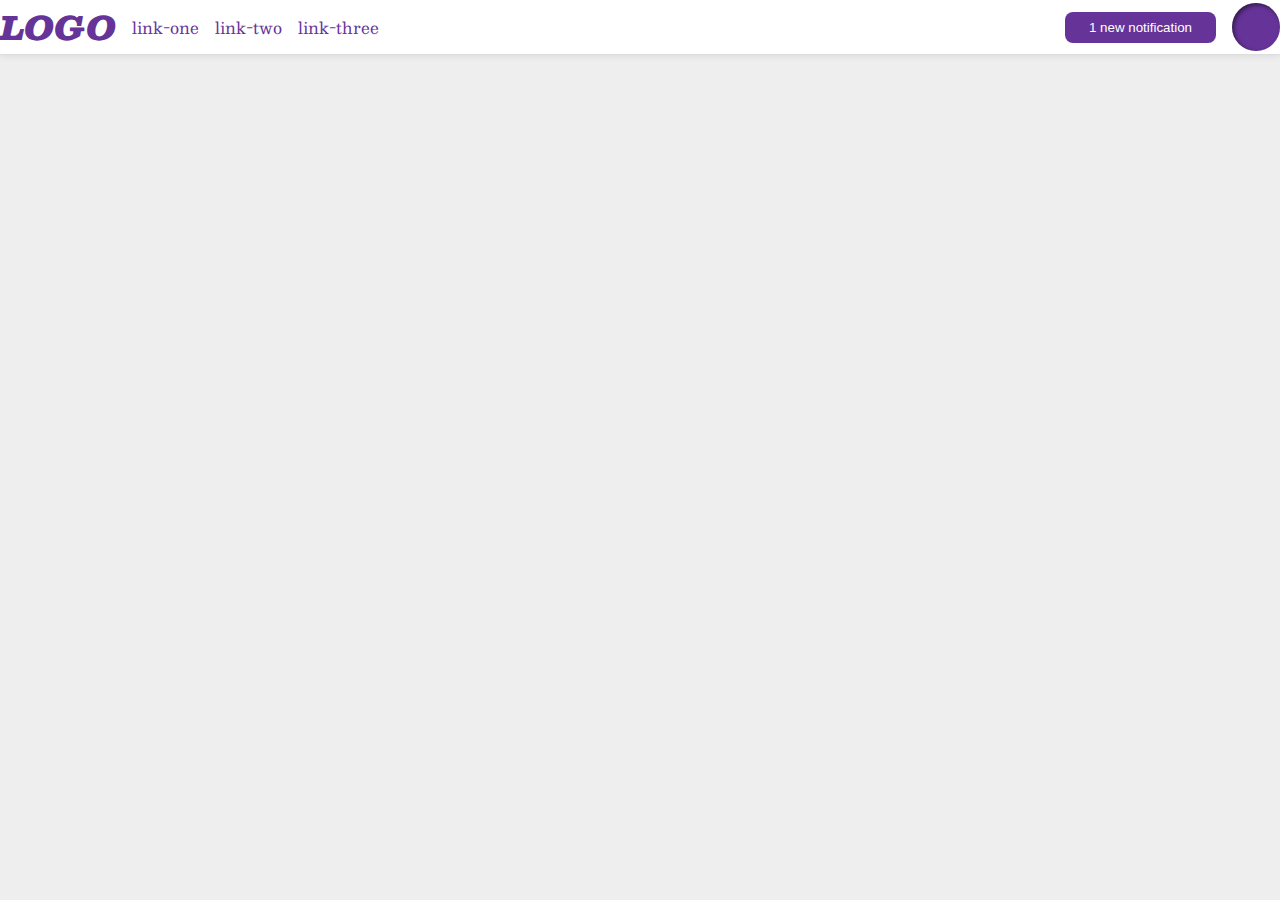
<file: flex/03-flex-header-2/index.html>
<!DOCTYPE html>
<html lang="en">
  <head>
    <meta charset="UTF-8">
    <meta http-equiv="X-UA-Compatible" content="IE=edge">
    <meta name="viewport" content="width=device-width, initial-scale=1.0">
    <title>Flex Header 2</title>
    <link rel="stylesheet" href="style.css">
  </head>
  <body>
    <div class="header">
      <div class="left">
        <div class="logo">
          LOGO
        </div>
        <ul class="links">
          <li><a href="google.com">link-one</a></li>
          <li><a href="google.com">link-two</a></li>
          <li><a href="google.com">link-three</a></li>
        </ul>
      </div>
      <div class="right">
        <button class="notifications">
          1 new notification
        </button>
        <div class="profile-image"></div>
      </div>
    </div>
  </body>
</html>
</file>
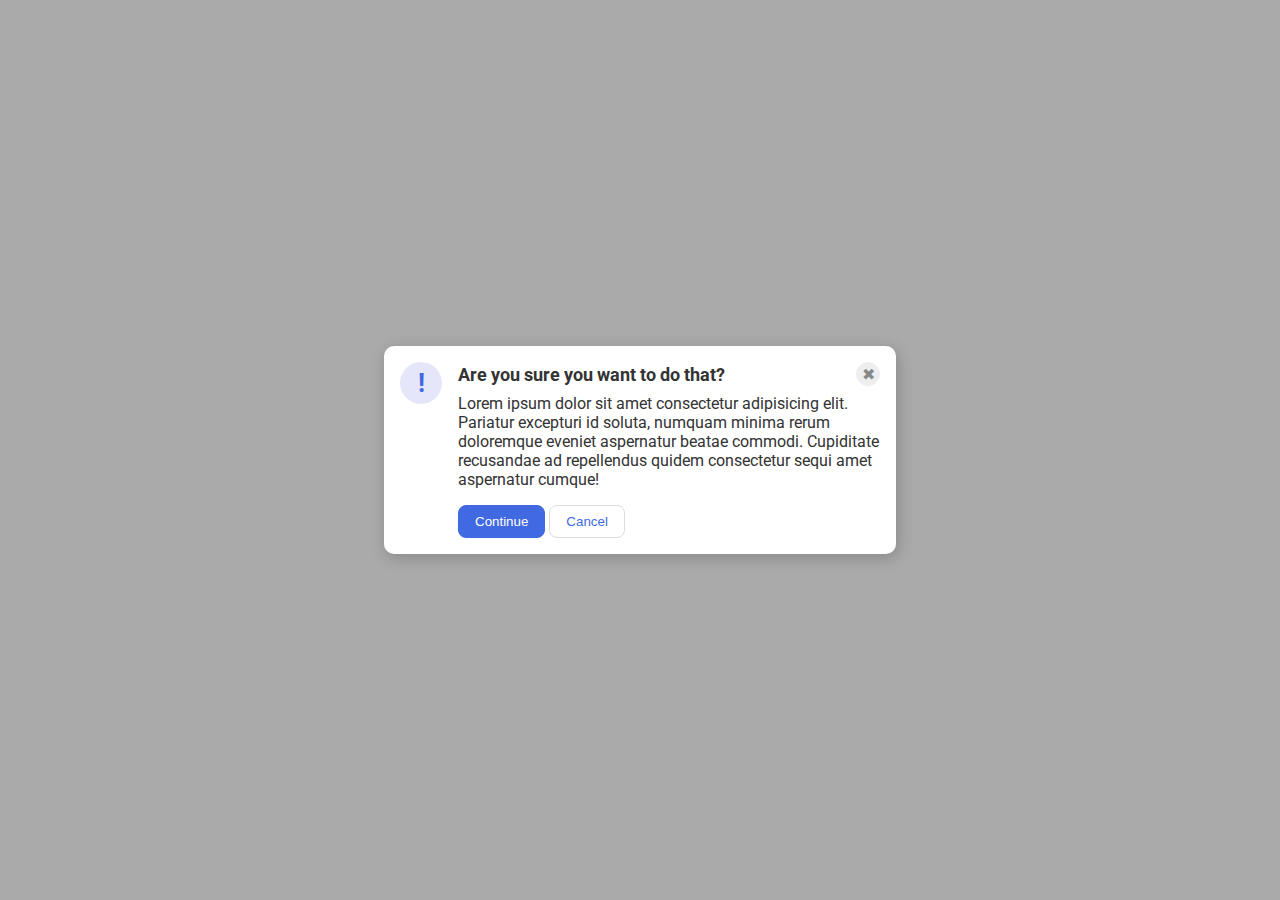
<file: flex/05-flex-modal/index.html>
<!DOCTYPE html>
<html lang="en">
  <head>
    <meta charset="UTF-8">
    <meta http-equiv="X-UA-Compatible" content="IE=edge">
    <meta name="viewport" content="width=device-width, initial-scale=1.0">
    <link rel="stylesheet" href="style.css">
    <title>Modal</title>
  </head>
  <body>
    <div class="modal">
      <div class="icon">!</div>
      <div class="container">
        <div class="header">Are you sure you want to do that?
          <button class="close-button">✖</button>
        </div>
        <div class="text">Lorem ipsum dolor sit amet consectetur adipisicing elit. Pariatur excepturi id soluta, numquam minima rerum doloremque eveniet aspernatur beatae commodi. Cupiditate recusandae ad repellendus quidem consectetur sequi amet aspernatur cumque!</div>
        <button class="continue">Continue</button>
        <button class="cancel">Cancel</button>
      </div>
    </div>
  </body>
</html>
</file>
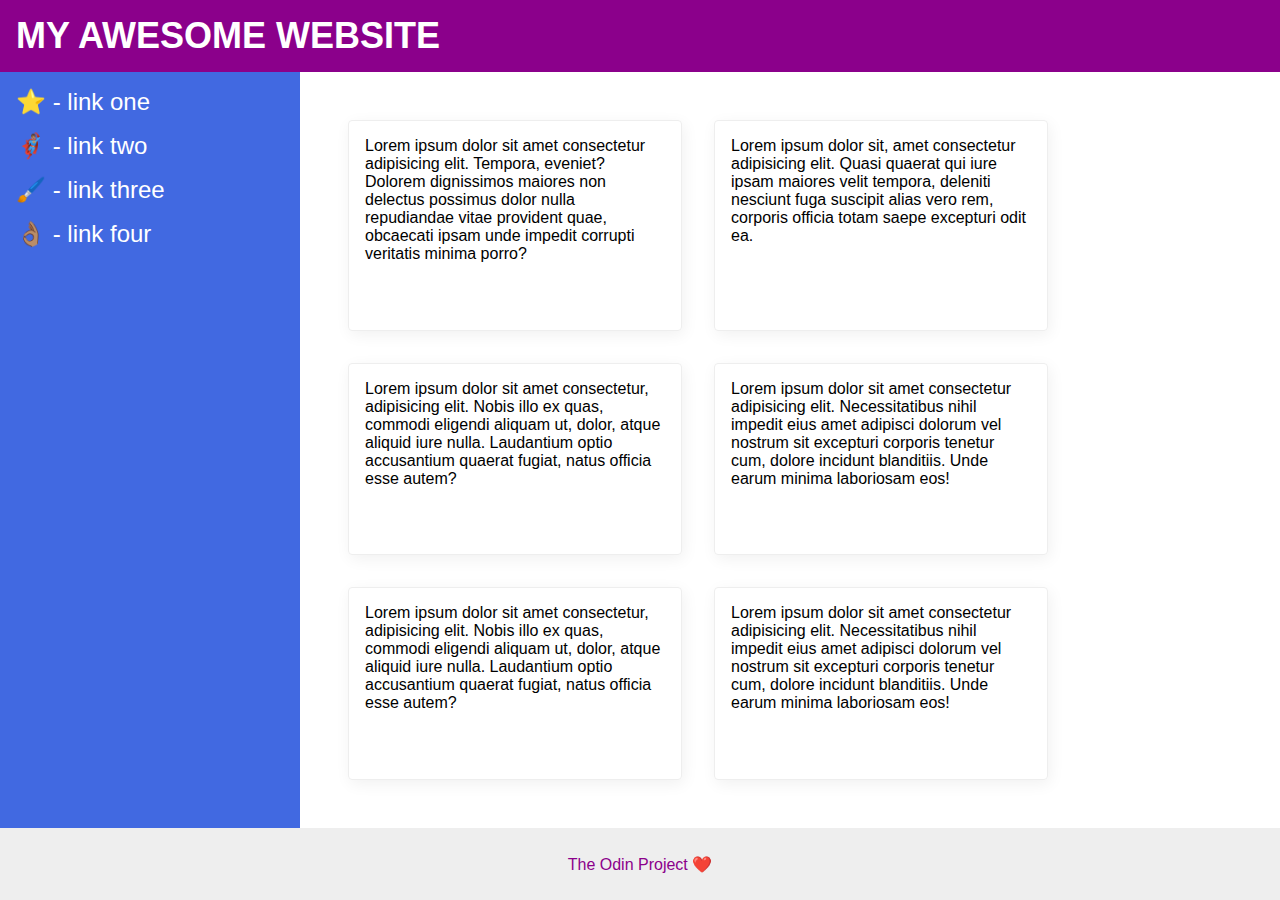
<file: flex/07-flex-layout-2/index.html>
<!DOCTYPE html>
<html lang="en">
  <head>
    <meta charset="UTF-8">
    <meta http-equiv="X-UA-Compatible" content="IE=edge">
    <meta name="viewport" content="width=device-width, initial-scale=1.0">
    <title>The Holy Grail</title>
    <link rel="stylesheet" href="style.css">
  </head>
  <body>
    <div class="header">
      MY AWESOME WEBSITE
    </div>
    
    <div class="container">
      <div class="sidebar">
        <ul>
          <li><a href="#">⭐ - link one</a></li>
          <li><a href="#">🦸🏽‍♂️ - link two</a></li>
          <li><a href="#">🖌️ - link three</a></li>
          <li><a href="#">👌🏽 - link four</a></li>
        </ul>
      </div>

      <div class="cards">
        <div class="card">Lorem ipsum dolor sit amet consectetur adipisicing elit. Tempora, eveniet? Dolorem dignissimos maiores non delectus possimus dolor nulla repudiandae vitae provident quae, obcaecati ipsam unde impedit corrupti veritatis minima porro?</div>
        <div class="card">Lorem ipsum dolor sit, amet consectetur adipisicing elit. Quasi quaerat qui iure ipsam maiores velit tempora, deleniti nesciunt fuga suscipit alias vero rem, corporis officia totam saepe excepturi odit ea.</div>
        <div class="card">Lorem ipsum dolor sit amet consectetur, adipisicing elit. Nobis illo ex quas, commodi eligendi aliquam ut, dolor, atque aliquid iure nulla. Laudantium optio accusantium quaerat fugiat, natus officia esse autem?</div>
        <div class="card">Lorem ipsum dolor sit amet consectetur adipisicing elit. Necessitatibus nihil impedit eius amet adipisci dolorum vel nostrum sit excepturi corporis tenetur cum, dolore incidunt blanditiis. Unde earum minima laboriosam eos!</div>
        <div class="card">Lorem ipsum dolor sit amet consectetur, adipisicing elit. Nobis illo ex quas, commodi eligendi aliquam ut, dolor, atque aliquid iure nulla. Laudantium optio accusantium quaerat fugiat, natus officia esse autem?</div>
        <div class="card">Lorem ipsum dolor sit amet consectetur adipisicing elit. Necessitatibus nihil impedit eius amet adipisci dolorum vel nostrum sit excepturi corporis tenetur cum, dolore incidunt blanditiis. Unde earum minima laboriosam eos!</div>
      </div>
    </div>

    <div class="footer">
      The Odin Project ❤️
    </div>
  </body>
</html>
</file>
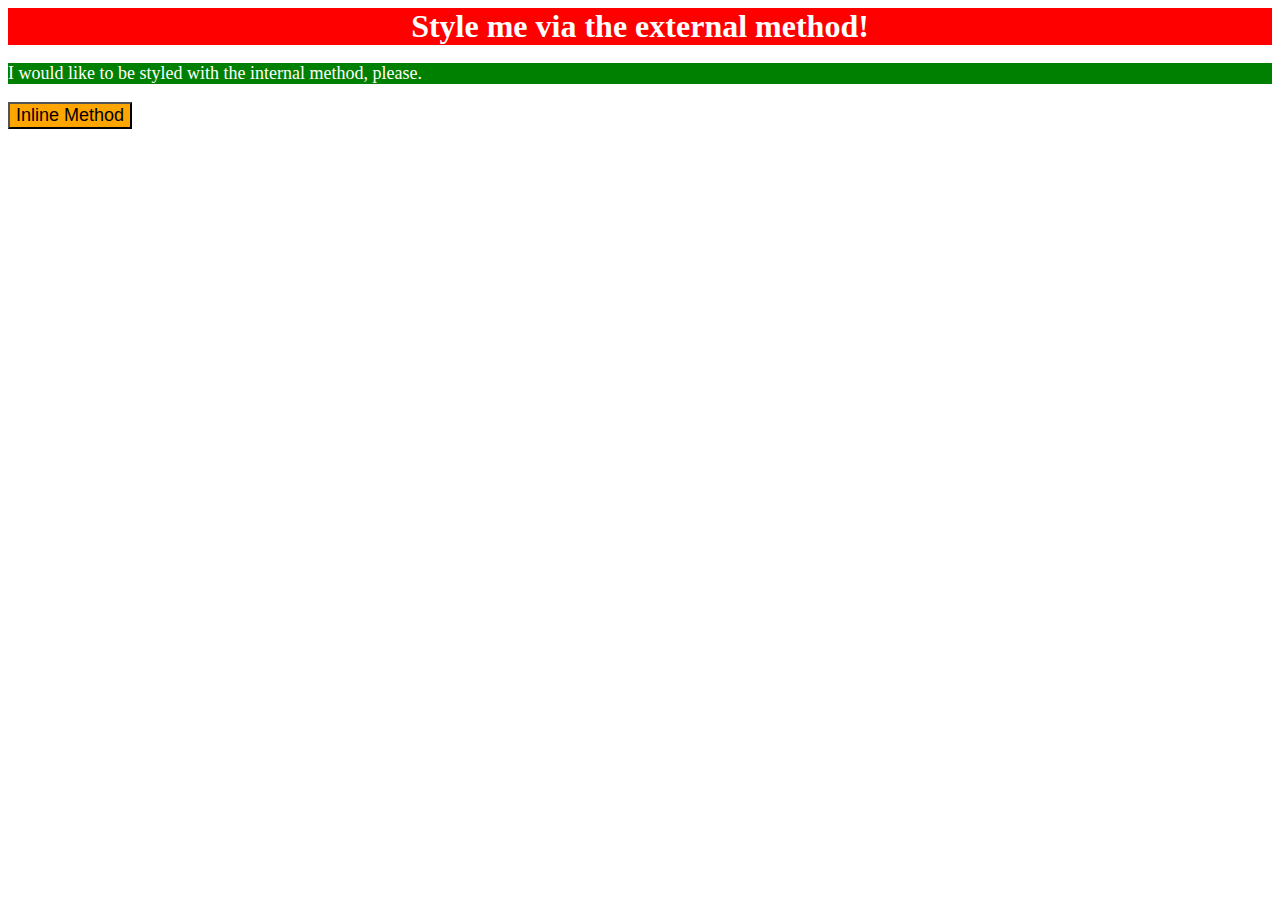
<file: foundations/01-css-methods/index.html>
<!DOCTYPE html>
<html lang="en">
  <head>
    <meta charset="UTF-8">
    <meta http-equiv="X-UA-Compatible" content="IE=edge">
    <meta name="viewport" content="width=device-width, initial-scale=1.0">
    <title>Methods for Adding CSS</title>
    <style>
      p {
        background-color: green;
        color: white;
        font-size: 18px;
      }
    </style>
    <link rel="stylesheet" href="./css/style.css">
  </head>
  <body>
    <div style="background-color: red; color: white; font-size: 32px; text-align: center; font-weight: bold;">Style me via the external method!</div>
    <p>I would like to be styled with the internal method, please.</p>
    <button>Inline Method</button>
  </body>
</html>
</file>
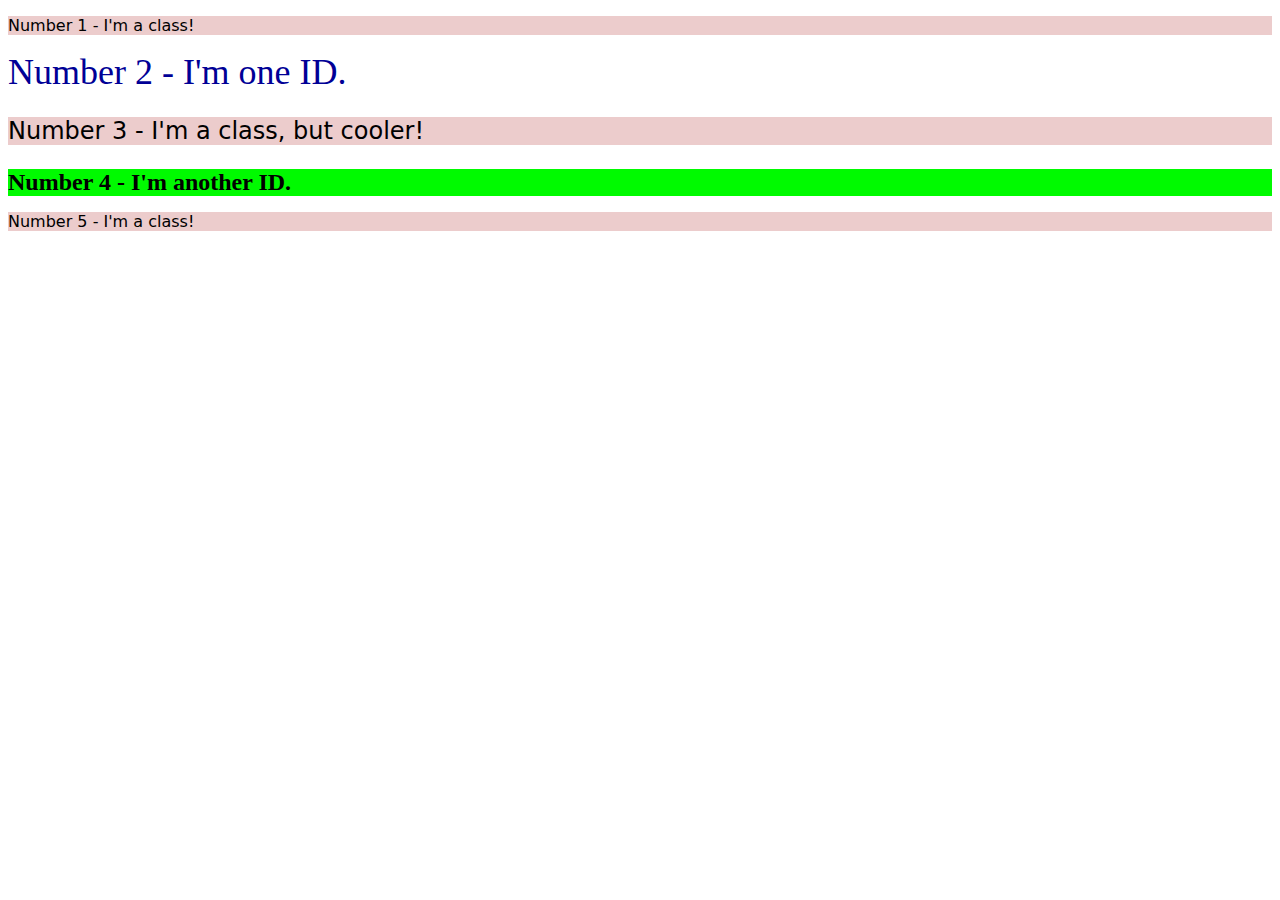
<file: foundations/02-class-id-selectors/index.html>
<!DOCTYPE html>
<html lang="en">
  <head>
    <meta charset="UTF-8">
    <meta http-equiv="X-UA-Compatible" content="IE=edge">
    <meta name="viewport" content="width=device-width, initial-scale=1.0">
    <title>Class and ID Selectors</title>
    <link rel="stylesheet" href="style.css">
  </head>
  <body>
    <p class="odd">Number 1 - I'm a class!</p>
    <div id="n2">Number 2 - I'm one ID.</div>
    <p class="odd cooler">Number 3 - I'm a class, but cooler!</p>
    <div id="n4">Number 4 - I'm another ID.</div>
    <p class="odd">Number 5 - I'm a class!</p>
  </body>
</html>
</file>
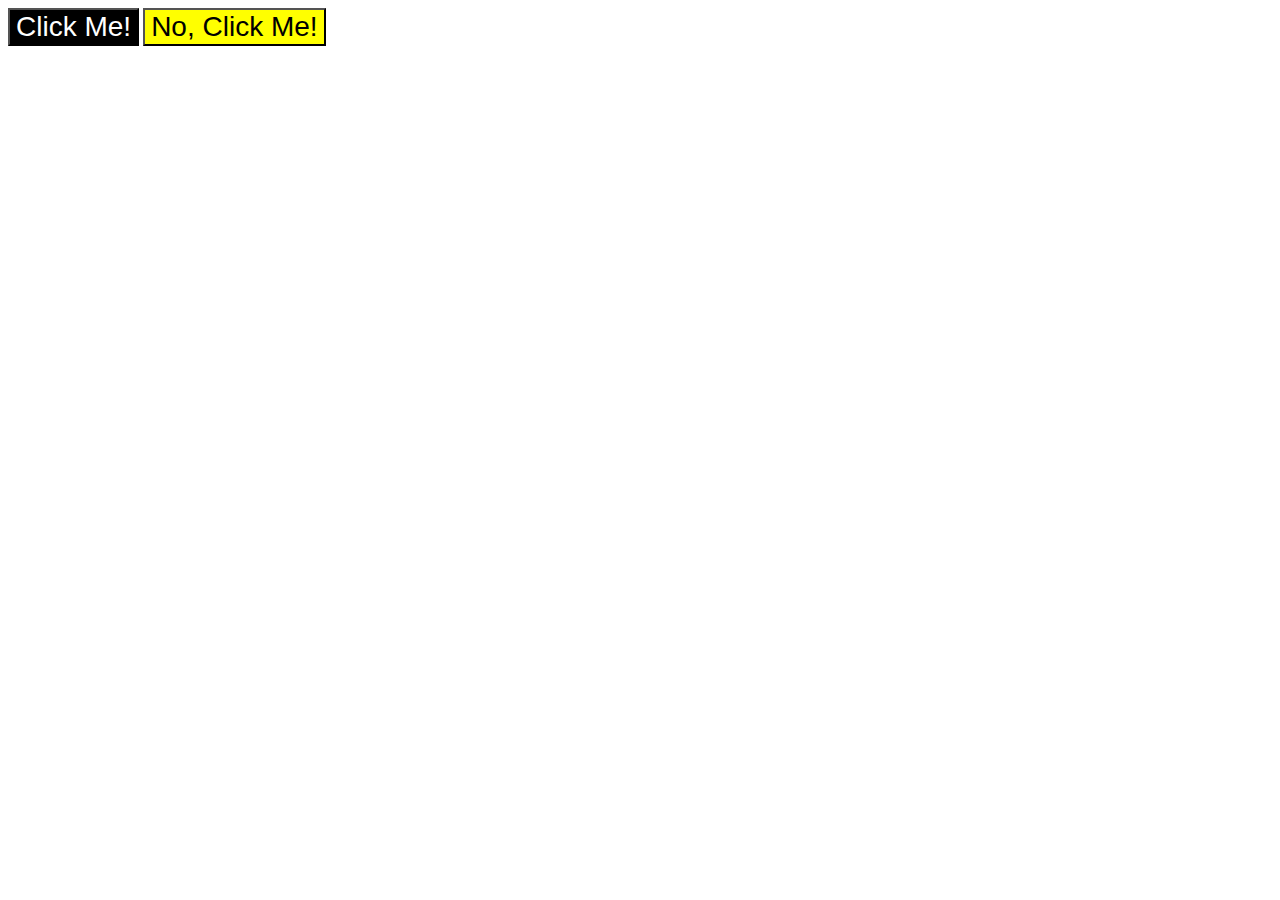
<file: foundations/03-grouping-selectors/index.html>
<!DOCTYPE html>
<html lang="en">
  <head>
    <meta charset="UTF-8">
    <meta http-equiv="X-UA-Compatible" content="IE=edge">
    <meta name="viewport" content="width=device-width, initial-scale=1.0">
    <title>Grouping Selectors</title>
    <link rel="stylesheet" href="style.css">
  </head>
  <body>
    <button class="leftButton">Click Me!</button>
    <button class="rightButton">No, Click Me!</button>
  </body>
</html>
</file>
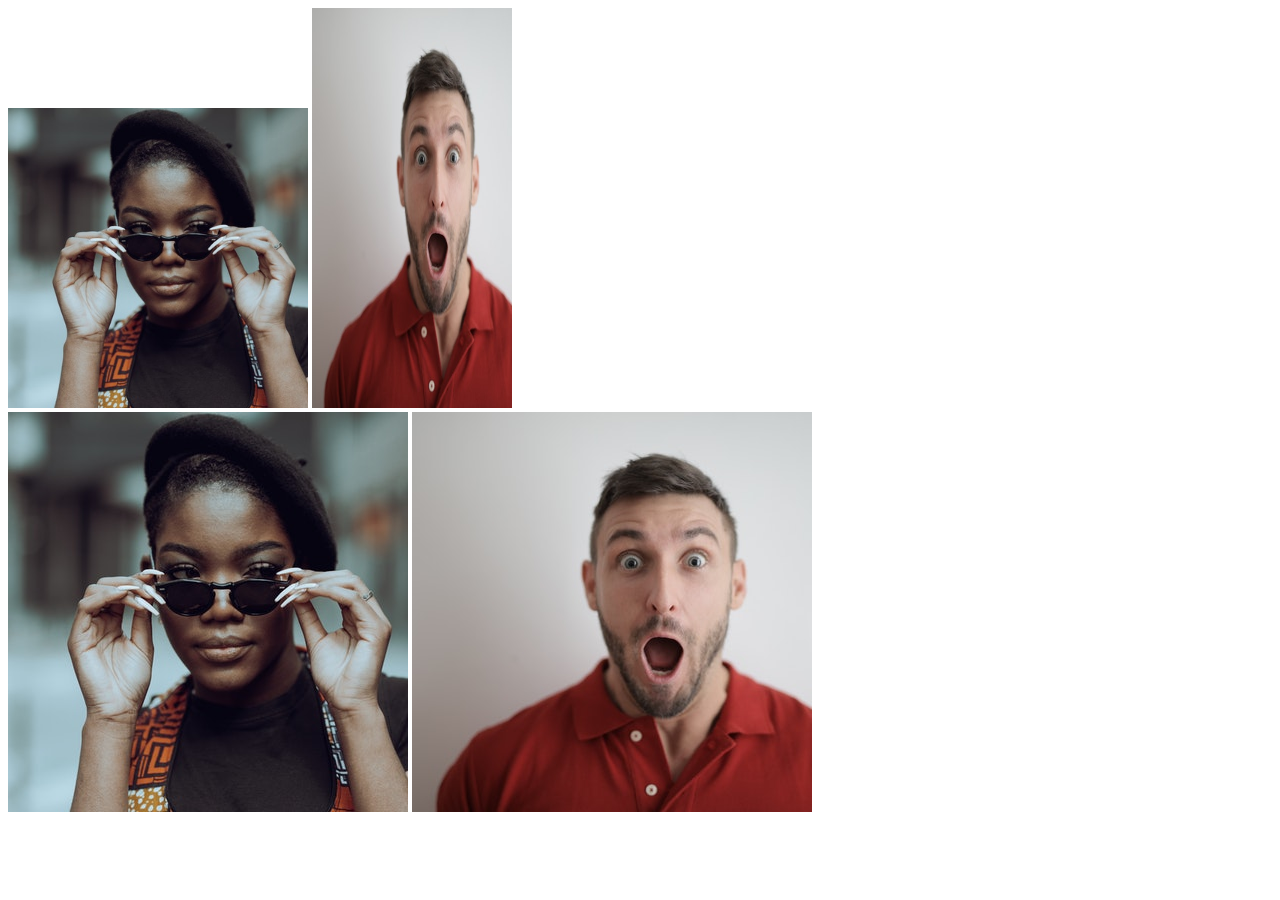
<file: foundations/04-chaining-selectors/index.html>
<!DOCTYPE html>
<html lang="en">
  <head>
    <meta charset="UTF-8">
    <meta http-equiv="X-UA-Compatible" content="IE=edge">
    <meta name="viewport" content="width=device-width, initial-scale=1.0">
    <title>Chaining Selectors</title>
    <link rel="stylesheet" href="style.css">
  </head>
  <body>
    <!-- Check image source path. Review Foundations lesson - Links and Images -->
    <!-- Use the classes BELOW this line -->
    <div>
      <img class="avatar proportioned" src="./img/pexels-katho-mutodo-8434791.jpg" alt="Woman with glasses">
      <img class="avatar distorted" src="./img/pexels-andrea-piacquadio-3777931.jpg" alt="Man with surprised expression">
    </div>
    <!-- Use the classes ABOVE this line -->
    <div>
      <img class="original proportioned" src="./img/pexels-katho-mutodo-8434791.jpg" alt="Woman with glasses">
      <img class="original distorted" src="./img/pexels-andrea-piacquadio-3777931.jpg" alt="Man with surprised expression">
    </div>
  </body>
</html>
</file>
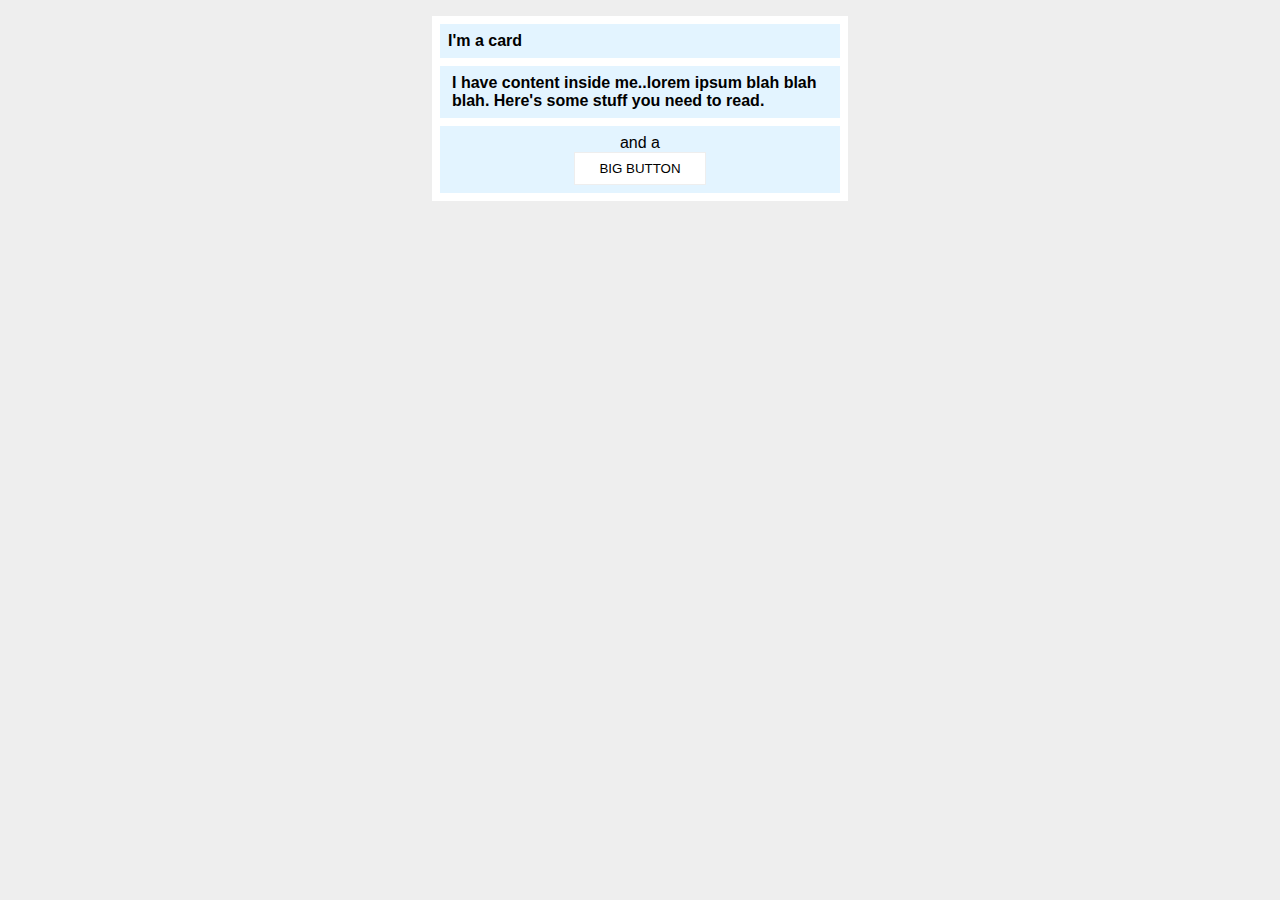
<file: margin-and-padding/02-margin-and-padding-2/index.html>
<!DOCTYPE html>
<html lang="en">
  <head>
    <meta charset="UTF-8">
    <meta http-equiv="X-UA-Compatible" content="IE=edge">
    <meta name="viewport" content="width=device-width, initial-scale=1.0">
    <title>Margin and Padding exercise 2</title>
    <link rel="stylesheet" href="style.css">
  </head>
  <body>
    <div class="card">
      <!-- <div class="title-container"> -->
        <h1 class="title">I'm a card</h1>
      <!-- </div> -->
      <div class="content">I have content inside me..lorem ipsum blah blah blah. Here's some stuff you need to read.</div>
      <div class="button-container">and a <button>BIG BUTTON</button></div>
    </div>
  </body>
</html>
</file>
<file: flex/03-flex-header-2/style.css>
/* this is some magical font-importing.  
you'll learn about it later. */
@import url('https://fonts.googleapis.com/css2?family=Besley:ital,wght@0,400;1,900&display=swap');

body {
  margin: 0;
  background: #eee;
  font-family: Besley, serif;
}

.header {
  background: white;
  border-bottom: 1px solid #ddd;
  box-shadow: 0 0 8px rgba(0,0,0,.1);
  display: flex;
  align-items: center;
  justify-content: space-between;
}

.profile-image {
  background: rebeccapurple;
  box-shadow: inset 2px 2px 4px rgba(0,0,0,.5);
  border-radius: 50%;
  width: 48px;
  height: 48px;
}

.logo {
  color: rebeccapurple;
  font-size: 32px;
  font-weight: 900;
  font-style: italic;
}

button {
  border: none;
  border-radius: 8px;
  background: rebeccapurple;
  color: white;
  padding: 8px 24px;
}

a {
  /* this removes the line under our links */
  text-decoration: none;
  color: rebeccapurple;
}

ul {
  list-style-type: none;
  display: flex;
  gap: 16px;
  margin: 0;
  padding: 0;
}

.right, .left {
  display: flex;
  align-items: center;
  gap: 16px;
}
</file>
<file: flex/05-flex-modal/style.css>
@import url('https://fonts.googleapis.com/css2?family=Roboto:wght@400;700&display=swap');

html, body {
  height: 100%;
}

body {
  font-family: Roboto, sans-serif;
  margin: 0;
  background: #aaa;
  color: #333;
  /* I'll give you this one for free lol */
  display: flex;
  align-items: center;
  justify-content: center;
}

.modal {
  background: white;
  width: 480px;
  border-radius: 10px;
  box-shadow: 2px 4px 16px rgba(0,0,0,.2);
}

.icon {
  color: royalblue;
  font-size: 26px;
  font-weight: 700;
  background: lavender;
  width: 42px;
  height: 42px;
  border-radius: 50%;
  display: flex;
  align-items: center;
  justify-content: center;
}

.close-button {
  background: #eee;
  border-radius: 50%;
  color: #888;
  font-weight: 400;
  font-size: 16px;
  height: 24px;
  width: 24px;
  display: flex;
  align-items: center;
  justify-content: center;
  border: 1px solid #eee;
  padding: 0;
}

button {
  cursor: pointer;
  padding: 8px 16px;
  border-radius: 8px;
}

button.continue {
  background: royalblue;
  border: 1px solid royalblue;
  color: white;
}

button.cancel {
  background: white;
  border: 1px solid #ddd;
  color: royalblue;
}

.modal {
  padding: 16px;
  display: flex;
  gap: 16px;
}

.icon {
  flex-shrink: 0;
}

.header {
  display: flex;
  justify-content: space-between;
  align-items: center;
  margin-bottom: 8px;
  font-weight: 700;
  font-size: 18px;
}

.text {
  margin-bottom: 16px;
}
/* .container {
  display: flex; 
  
} */
</file>
<file: flex/07-flex-layout-2/style.css>
body {
  font-family: -apple-system, BlinkMacSystemFont, 'Segoe UI', Roboto, Oxygen, Ubuntu, Cantarell, 'Open Sans', 'Helvetica Neue', sans-serif;
  margin: 0;
  min-height: 100vh;
}

.header {
  height: 72px;
  background: darkmagenta;
  color: white;
}

.footer {
  height: 72px;
  background: #eee;
  color: darkmagenta;
}

.sidebar {
  width: 300px;
  background: royalblue;
  box-sizing: border-box;
}

.card {
  border: 1px solid #eee;
  box-shadow: 2px 4px 16px rgba(0,0,0,.06);
  border-radius: 4px;
}

body {
  display: flex;
  flex-direction: column;
}

.header {
  font-size: 36px;
  font-weight: 700;
  padding: 0 16px;
  display: flex;
  justify-content: flex-start;
  align-items: center;
}

.container {
  flex: 1;
  display: flex;
}

.sidebar {
  flex-shrink: 0;
  padding: 16px;
}

ul {
  list-style-type: none;
  margin: 0;
  padding: 0;
}

li {
  margin-bottom: 16px;
}

a {
  color: white;
  text-decoration: none;
  font-size: 24px;
}

.cards {
  padding: 32px;
  display: flex;
  flex-wrap: wrap;
}

.card {
  padding: 16px;
  margin: 16px;
  width: 300px;
}

.footer {
  display: flex;
  justify-content: center;
  align-items: center;
}
</file>
<file: foundations/01-css-methods/css/style.css>
button {
    background-color: orange;
    color: black;
    font-size: 18px;
}
</file>
<file: foundations/02-class-id-selectors/style.css>
.odd {
    background-color: rgb(236, 204, 204);
    font-family: Verdana, DejaVu Sans, sans-serif;
}

.cooler {
    font-size: 24px;
}

#n2 {
    color: rgb(0, 0, 150);
    font-size: 36px;
}

#n4 {
    background-color: rgb(0, 250, 0);
    font-size: 24px;
    font-weight: bold;
}
</file>
<file: foundations/03-grouping-selectors/style.css>
.leftButton, .rightButton {
    font-size: 28px;
    font-family: Helvetica, 'Times New Roman', sans-serif;
}

.leftButton {
    background-color: hsl(0, 0%, 0%);
    color: rgb(255, 255, 255);
}

.rightButton {
    background-color: yellow;
}
</file>
<file: foundations/04-chaining-selectors/style.css>
/* Add CSS Styling */
.avatar.proportioned {
    height: auto;
    width: 300px;
}

.avatar.distorted {
    height: 400px;
    width: 200px;
}
</file>
<file: margin-and-padding/02-margin-and-padding-2/style.css>
body {
  background: #eee;
  font-family: sans-serif;
}

.card {
  width: 400px;
  background: hwb(0 100% 0%);
  margin: 16px auto;
  padding: 8px;
}

/* .title-container {
  
} */

.title {
  background: #e3f4ff;
  /* font-weight: 700; */
  font-size: 16px;
  margin-top: 0;
  margin-bottom: 8px;
  padding: 8px;
  /* margin: 8px;
  padding: 4px; */
}

.content {
  background: #e3f4ff;
  font-weight: 600;
  margin-bottom: 8px;
  padding: 8px 12px 8px 12px;
}

.button-container {
  background: #e3f4ff;
  text-align: center;
  padding: 8px;
}

button {
  background: white;
  border: 1px solid #eee;
  display: block;
  margin: 0 auto;
  padding: 8px 24px;
  /* margin-left: auto;
  margin-right: auto; */
  /* width: 128px;
  height: 32px; */
  /* margin-top: 8px;
  margin-bottom: 4px; */
}
</file>
